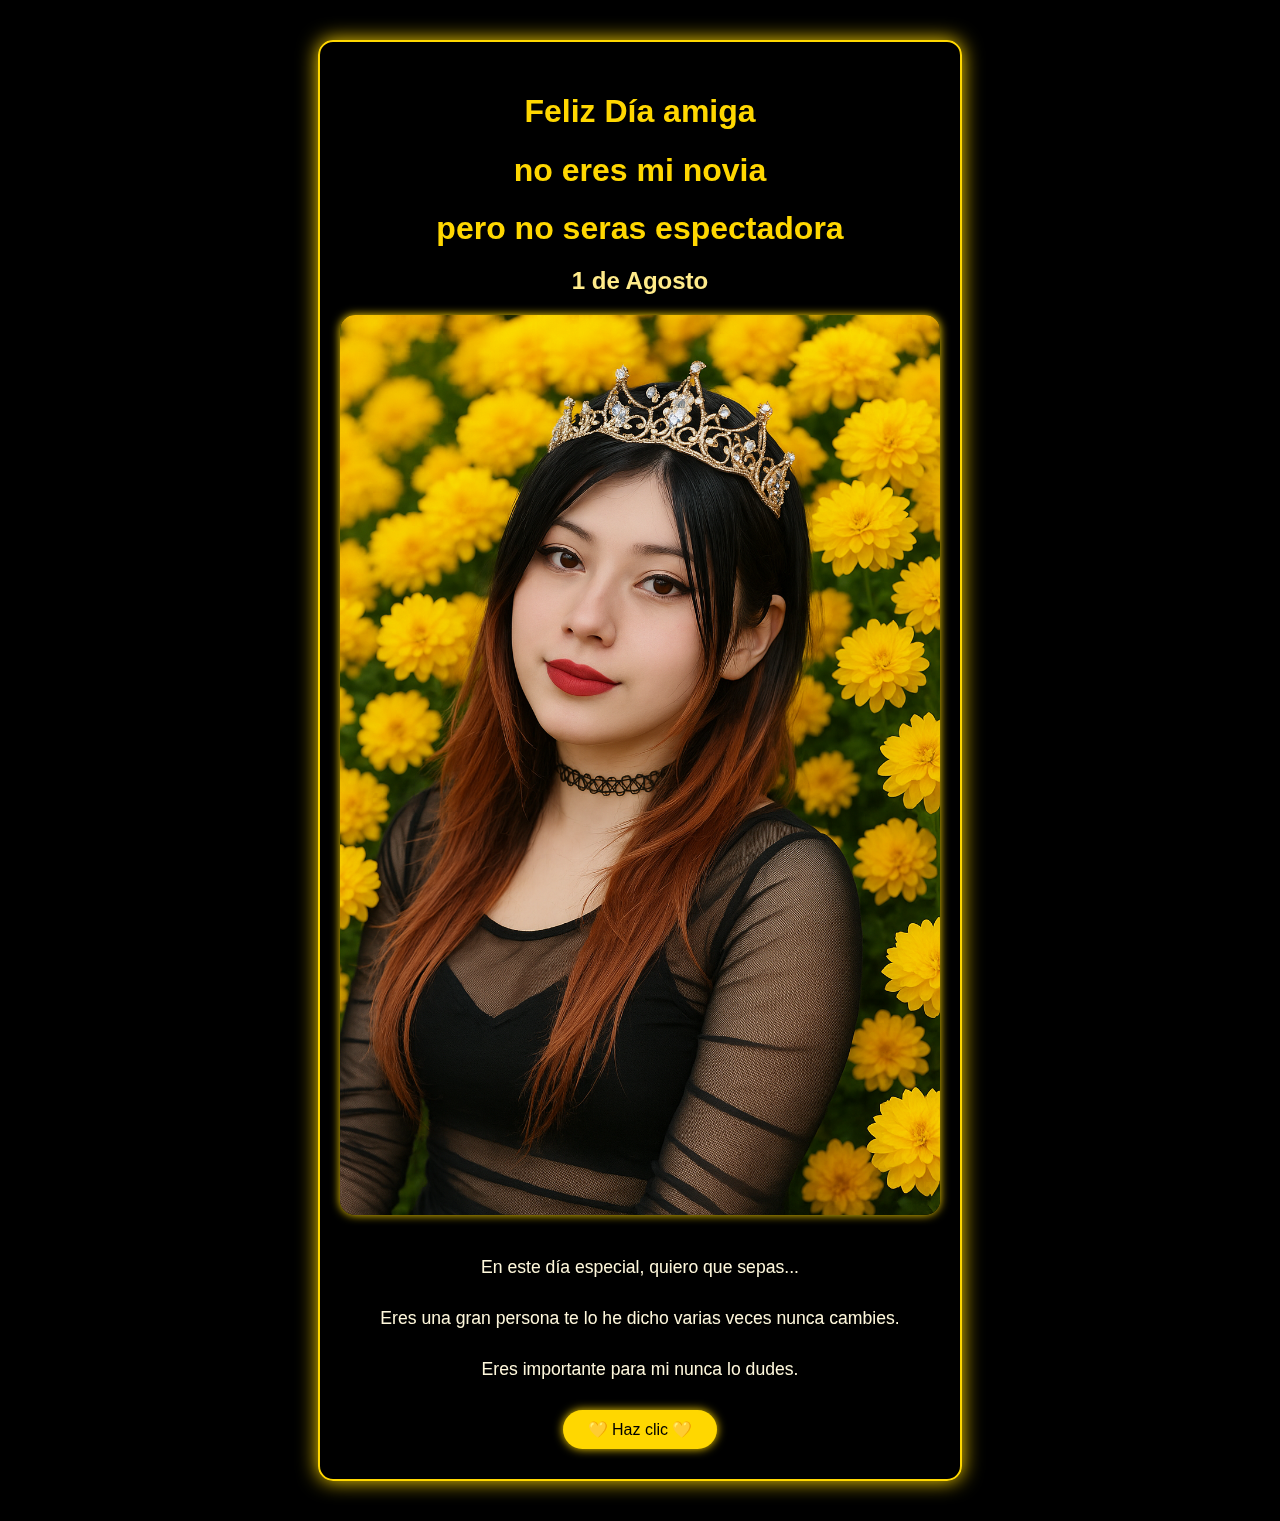
<file: index.html>
<!DOCTYPE html>
<html lang="es">
<head>
  <meta charset="UTF-8" />
  <meta name="viewport" content="width=device-width, initial-scale=1.0"/>
  <title>Feliz Día</title>
  <link rel="stylesheet" href="style.css" />
</head>
<body>
  <div class="hearts" id="hearts"></div>
  <div class="container">
    <h1>Feliz Día amiga</h1>
    <h1>no eres mi novia</h1>
    <h1>pero no seras espectadora</h1>
    <h2>1 de Agosto</h2>
    <img src="ChatGPT Image 30 jul 2025, 20_07_02.png" alt="Ramo de flores" class="flores" />
    <p>En este día especial, quiero que sepas...</p>
    <p>Eres una gran persona te lo he dicho varias veces nunca cambies.</p>
    <p>Eres importante para mi nunca lo dudes.</p>
   <button class="button" onclick="window.location.href='collage.html'">💛 Haz clic 💛</button>

  </div>
  <script src="script.js"></script>
</body>
</html>
</file>
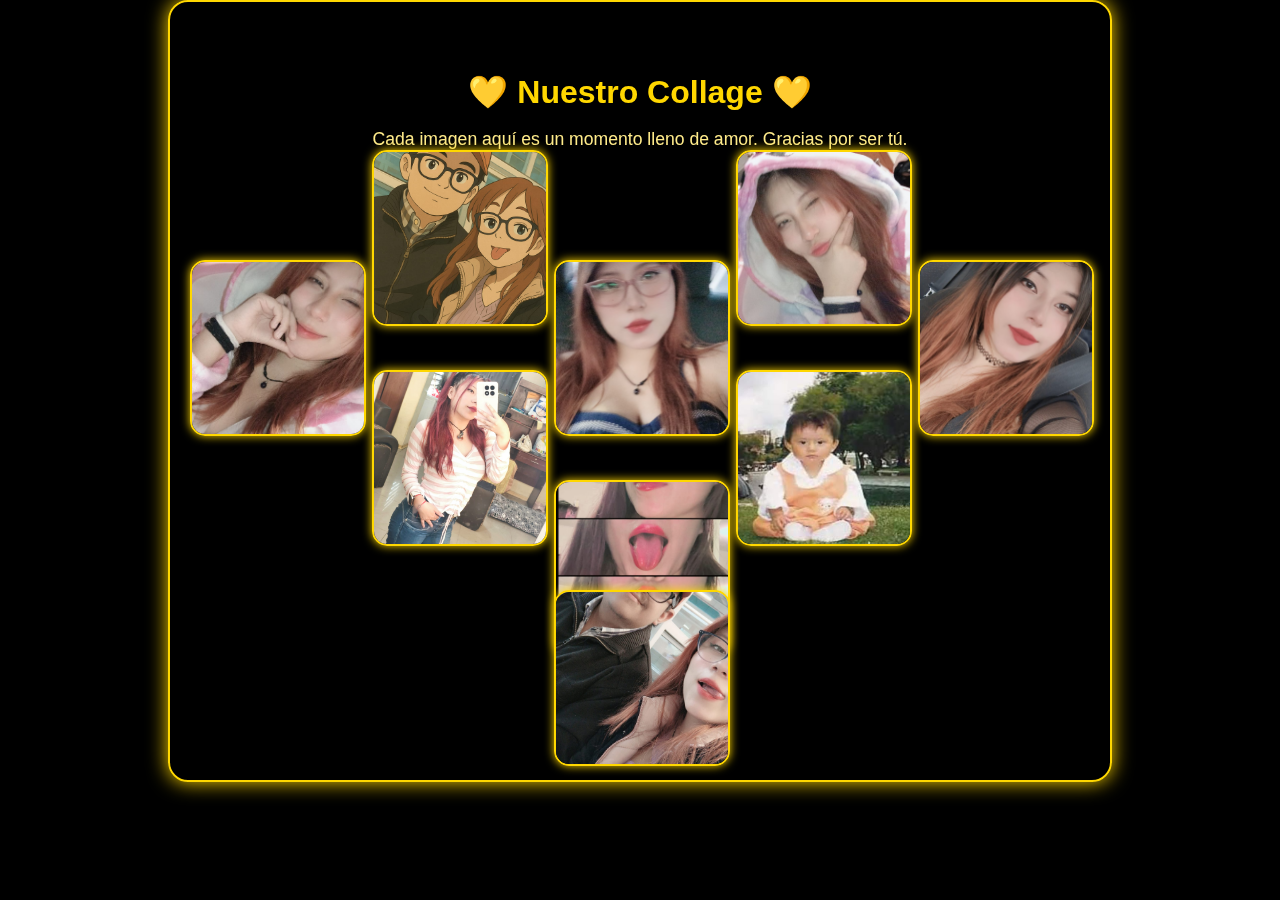
<file: collage.html>
<!DOCTYPE html>
<html lang="es">
<head>
  <meta charset="UTF-8">
  <meta name="viewport" content="width=device-width, initial-scale=1.0">
  <title>Collage de Amor</title>
  <link rel="stylesheet" href="style-collage.css">
</head>
<body>
  <div class="heart-background" id="heart-bg"></div>
  <div class="collage-container">
    <h1>💛 Nuestro Collage 💛</h1>
    <p class="intro">Cada imagen aquí es un momento lleno de amor. Gracias por ser tú.</p>
    <div class="heart-grid">
      <div class="item empty"></div>
      <div class="item"><img src="foto1.jpg" alt="Foto 1"></div>
      <div class="item"></div>
      <div class="item"><img src="foto2.jpg" alt="Foto 2"></div>
      <div class="item empty"></div>

      <div class="item"><img src="foto3.jpg" alt="Foto 3"></div>
      <div class="item"></div>
      <div class="item"><img src="foto4.jpg" alt="Foto 4"></div>
      <div class="item"></div>
      <div class="item"><img src="foto5.jpg" alt="Foto 5"></div>

      <div class="item"></div>
      <div class="item"><img src="foto6.jpg" alt="Foto 6"></div>
      <div class="item"></div>
      <div class="item"><img src="foto7.jpg" alt="Foto 7"></div>
      <div class="item"></div>

      <div class="item empty"></div>
      <div class="item"></div>
      <div class="item"><img src="foto8.jpg" alt="Foto 8"></div>
      <div class="item"></div>
      <div class="item empty"></div>

      <div class="item empty"></div>
      <div class="item empty"></div>
      <div class="item"><img src="foto9.jpg" alt="Foto 9"></div>
      <div class="item empty"></div>
      <div class="item empty"></div>
    </div>
  </div>
  <script src="script-collage.js"></script>
</body>
</html>
</file>
<file: style.css>
body {
  margin: 0;
  padding: 0;
  font-family: Arial, sans-serif;
  background-color: #000;
  color: #fff8dc;
  min-height: 100vh;
  overflow-x: hidden;
  overflow-y: auto;
}

.container {
  text-align: center;
  background-color: rgba(0, 0, 0, 0.8);
  padding: 30px 20px;
  border: 2px solid #ffd700;
  border-radius: 15px;
  box-shadow: 0 0 20px #ffd700;
  margin: 40px 10px;
  max-width: 600px;
  margin-left: auto;
  margin-right: auto;
}

h1 {
  color: #ffd700;
  margin-bottom: 10px;
  font-size: 2em;
}

h2 {
  color: #ffeb8a;
  margin-bottom: 20px;
}

p {
  font-size: 1.1em;
  margin-bottom: 30px;
}

.button {
  background-color: #ffd700;
  color: black;
  padding: 10px 25px;
  border: none;
  border-radius: 30px;
  font-size: 1em;
  cursor: pointer;
  box-shadow: 0 0 10px #ffd700;
}

.button:hover {
  background-color: #ffe347;
}

.flores {
  max-width: 100%;
  border-radius: 15px;
  box-shadow: 0 0 10px #ffd700;
  margin-bottom: 20px;
}

.hearts {
  position: fixed;
  top: 0;
  left: 0;
  width: 100%;
  height: 100%;
  pointer-events: none;
  z-index: -1;
  overflow: hidden;
}

.heart {
  position: absolute;
  width: 20px;
  height: 20px;
  background: url('https://upload.wikimedia.org/wikipedia/commons/thumb/f/f2/Heart_corazón.svg/2048px-Heart_corazón.svg.png') no-repeat center/contain;
  animation: fall 10s linear infinite;
  opacity: 0.6;
}

@keyframes fall {
  0% { transform: translateY(-100px) rotate(0deg); }
  100% { transform: translateY(110vh) rotate(360deg); }
}

@media (max-width: 600px) {
  h1 {
    font-size: 1.6em;
  }

  .button {
    font-size: 0.9em;
    padding: 8px 18px;
  }
}
</file>
<file: style-collage.css>
body {
  margin: 0;
  padding: 0;
  font-family: Arial, sans-serif;
  background-color: #000;
  color: #fff8dc;
  min-height: 100vh;
  overflow-x: hidden;
  overflow-y: auto;
  position: relative;
}


.heart-background {
  position: fixed;
  top: 0;
  left: 0;
  width: 100%;
  height: 100%;
  pointer-events: none;
  z-index: 0;
  overflow: hidden;
}


.collage-container {
  text-align: center;
  padding: 50px 20px;
  max-width: 900px;
  margin: 0 auto;
  position: relative;
  z-index: 1;
  background: rgba(0, 0, 0, 0.6);
  border: 2px solid #ffd700;
  border-radius: 20px;
  box-shadow: 0 0 20px #ffd700;
}


h1 {
  color: #ffd700;
  font-size: 2em;
  margin-bottom: 10px;
}

.intro {
  color: #ffeb8a;
  margin-bottom: 40px;
  font-size: 1.1em;
}


.heart-grid {
  display: grid;
  grid-template-columns: repeat(5, 1fr); /* Mantiene 5 columnas fijas */
  grid-auto-rows: 100px;                 /* Altura constante por fila */
  gap: 10px;
  justify-items: center;
  align-items: center;
}


.item {
  width: 100%;
  aspect-ratio: 1 / 1;
  background-color: transparent;
}


.item img {
  width: 100%;
  height: 100%;
  object-fit: cover;
  border-radius: 15px;
  border: 2px solid #ffd700;
  box-shadow: 0 0 10px #ffd700;
}


.empty {
  visibility: hidden;
}


.rising-heart {
  position: absolute;
  bottom: -30px;
  width: 25px;
  height: 25px;
  background: url('https://upload.wikimedia.org/wikipedia/commons/thumb/f/f2/Heart_corazón.svg/2048px-Heart_corazón.svg.png') no-repeat center/contain;
  animation: rise 10s linear forwards;
  z-index: 0;
  pointer-events: none;
}

@keyframes rise {
  0% {
    transform: translateY(0) rotate(0deg);
    opacity: 0.4;
  }
  100% {
    transform: translateY(-120vh) rotate(360deg);
    opacity: 0;
  }
}


@media (max-width: 600px) {
  .heart-grid {
    grid-auto-rows: 70px; /* Más bajo en pantallas pequeñas */
  }

  .item img {
    border-radius: 10px;
  }

  .collage-container {
    padding: 20px;
  }

  h1 {
    font-size: 1.5em;
  }

  .intro {
    font-size: 1em;
  }
}
</file>
